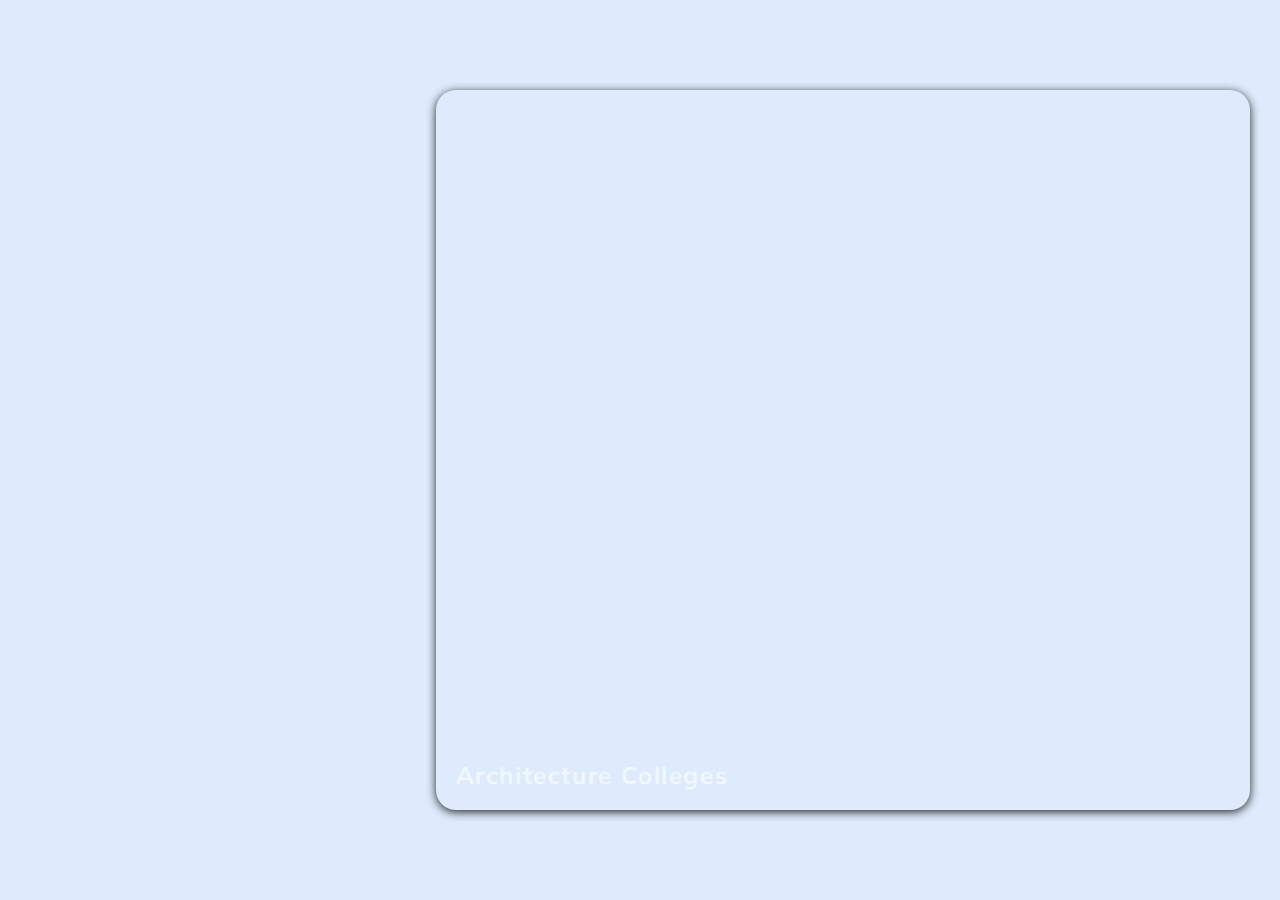
<file: cards/index.html>
<!DOCTYPE html>
<html lang="en">

<head>
  <meta charset="UTF-8">
  <meta name="viewport" content="width=device-width, initial-scale=1.0">
  <link rel="stylesheet" href="styles.css">
  <title>Cards | Project 1</title>
</head>

<body>
  <div class="container">
    <div class="slide"
      style="background-image: url('https://media.architecturaldigest.com/photos/5d49dfea74b27c0008c2afd7/master/w_1600,c_limit/GettyImages-541198184.jpg:Users:nmafi:Downloads:GettyImages-541198184.jpg');">
      <h3>Frank Gehry (Paris)</h3>
    </div>
    <div class="slide" style="
          background-image: url('https://media.architecturaldigest.com/photos/56ba7889a254b168296a900b/master/w_1920%2Cc_limit/zaha-hadid-architecture-10.jpg');
        ">
      <h3>Galaxy Soho by Zaha Hadid</h3>
    </div>
    <div class="slide" style="
          background-image: url('https://www.architecturalrecord.com/ext/resources/Issues/2016/May/1605-Architecture-Creativity-wHY-Louisville-Speed-Art-Museum-01.jpg?t=1462825291&width=1080');
        ">
      <h3>Speed Art Museum by wHY</h3>
    </div>
    <div class="slide" style="
          background-image: url('https://media.architecturaldigest.com/photos/5ac52f54dd426e1ecd562e99/master/w_1920%2Cc_limit/Capital%2520Hill%25202.jpg');
        ">
      <h3>Capital Hill Residence by Zaha Hadid</h3>
    </div>
    <div class="slide" style="
          background-image: url('http://www.collegetransitions.com/wp-content/uploads/2014/07/Architecture-Colleges.jpg');
        ">
      <h3>Architecture Colleges</h3>
    </div>
  </div>

  <script src="script.js"></script>
</body>

</html>
</file>
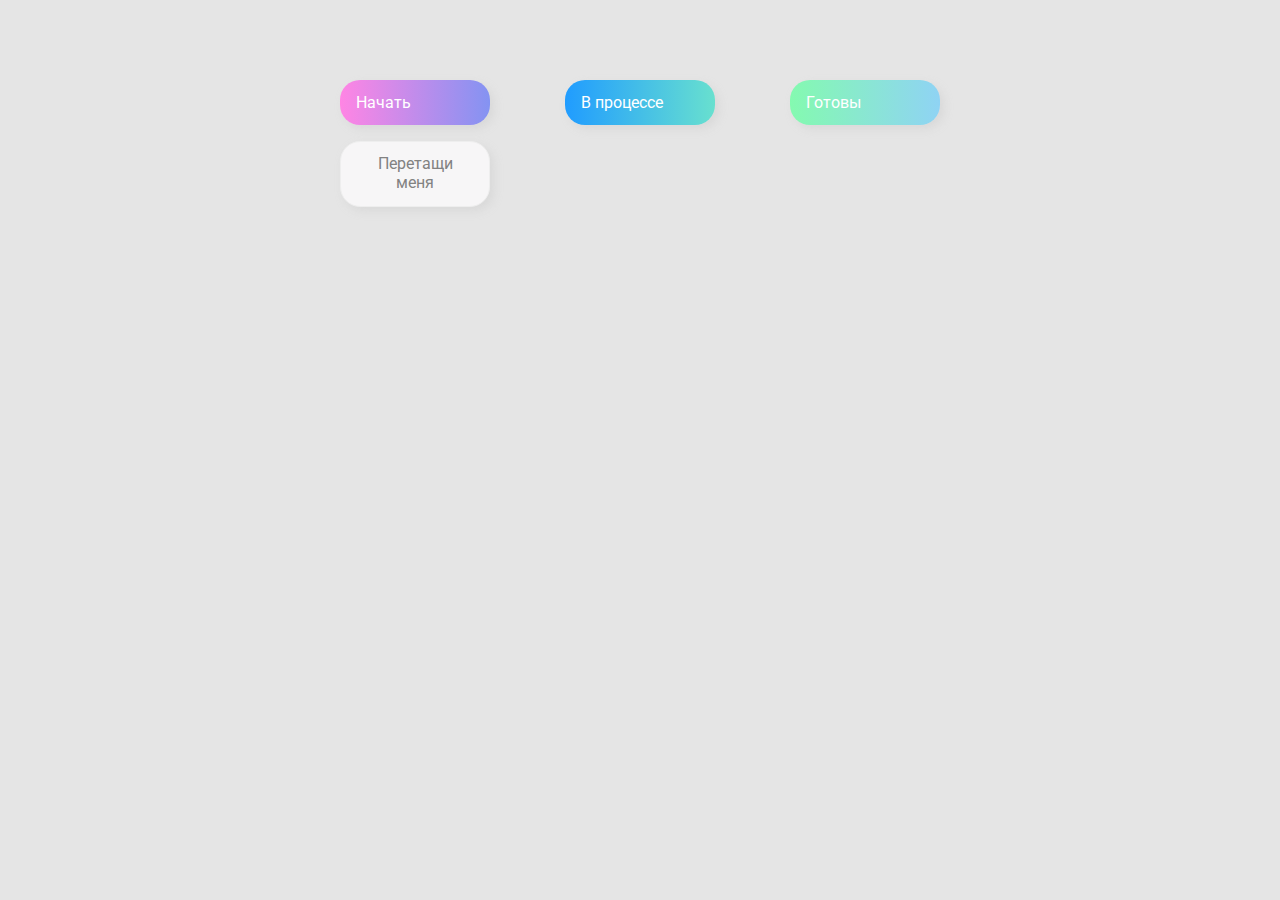
<file: drag&drop/index.html>
<!DOCTYPE html>
<html lang="en">

<head>
  <meta charset="UTF-8">
  <meta name="viewport" content="width=device-width, initial-scale=1.0">
  <link rel="stylesheet" href="styles.css">
  <title>Drag & Drop | Project 2</title>
</head>

<body>
  <div>
    <div class="row">
      <div class="col-header start">Начать</div>
      <div class="col-header progress">В процессе</div>
      <div class="col-header done">Готовы</div>
    </div>

    <div class="row">
      <div class="placeholder">
        <div class="item" draggable="true">Перетащи меня</div>
      </div>
      <div class="placeholder"></div>
      <div class="placeholder"></div>
    </div>
  </div>

  <script src="script.js"></script>
</body>

</html>
</file>
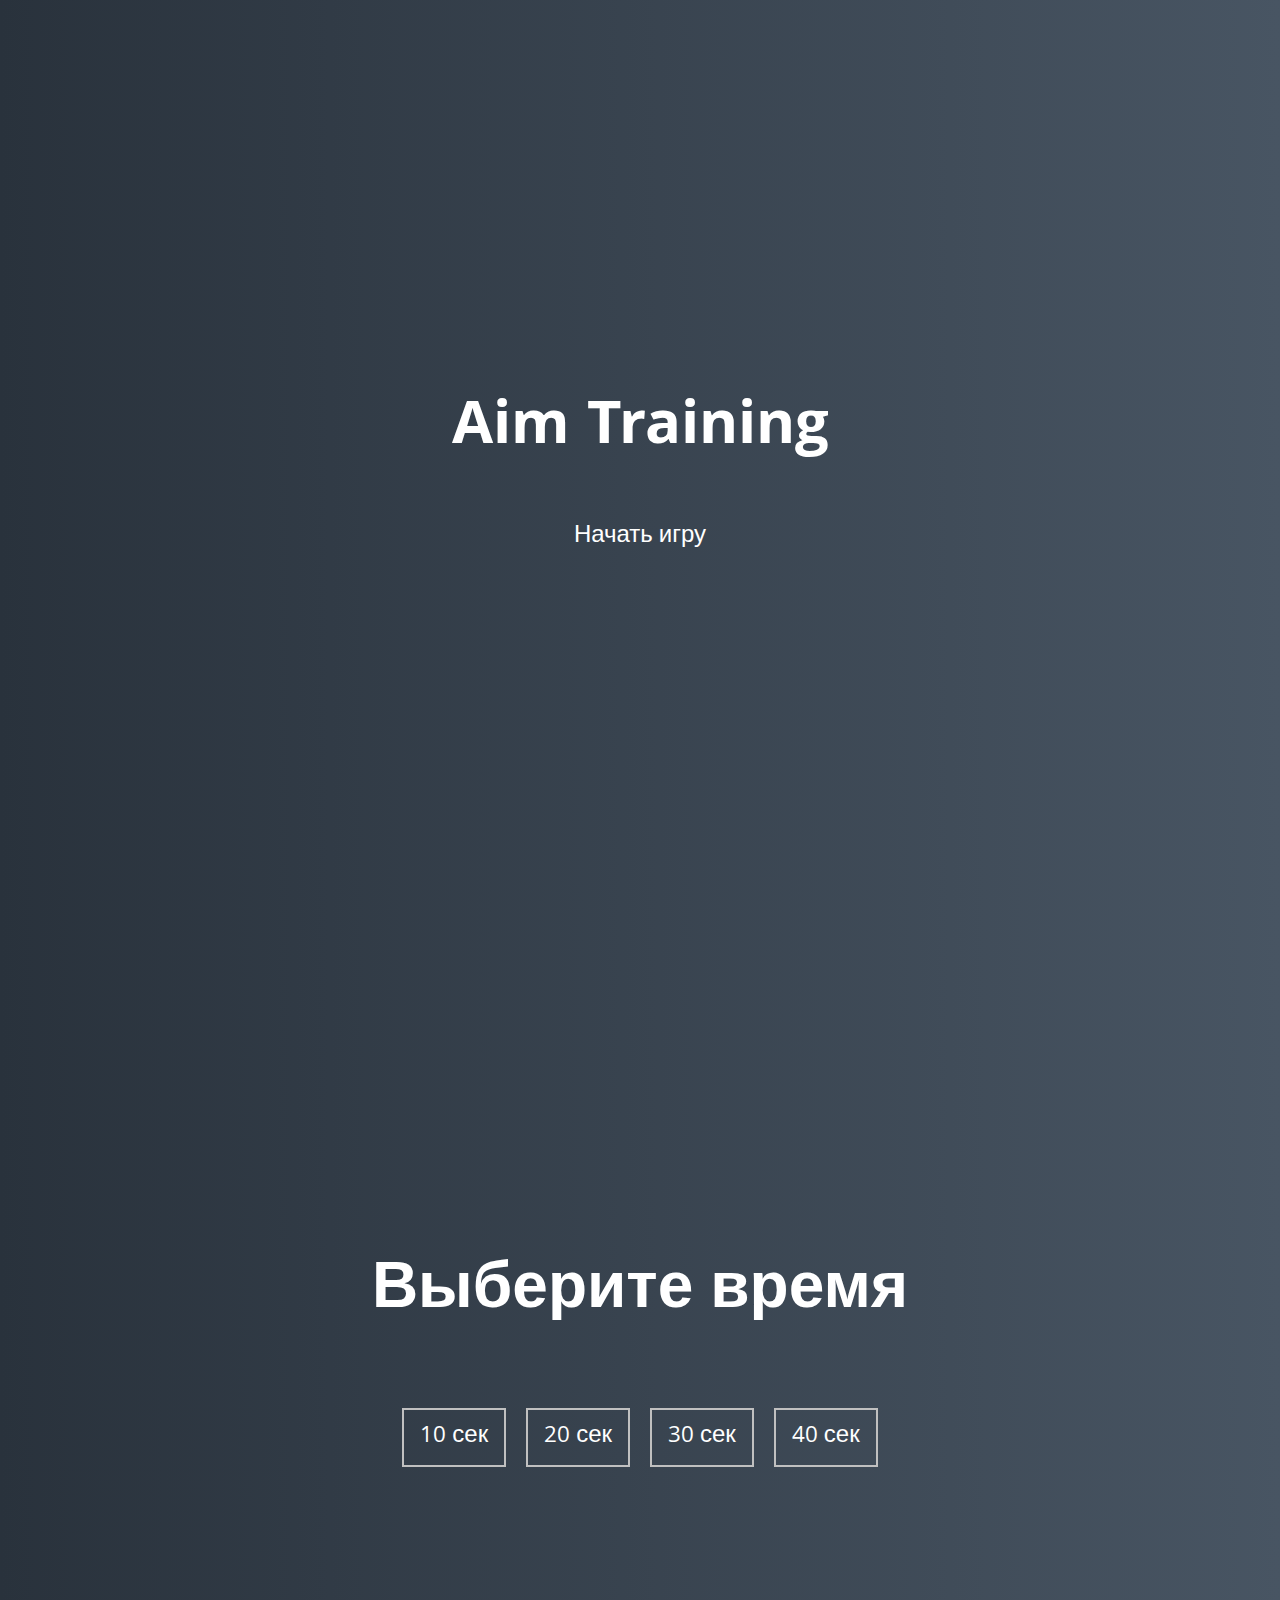
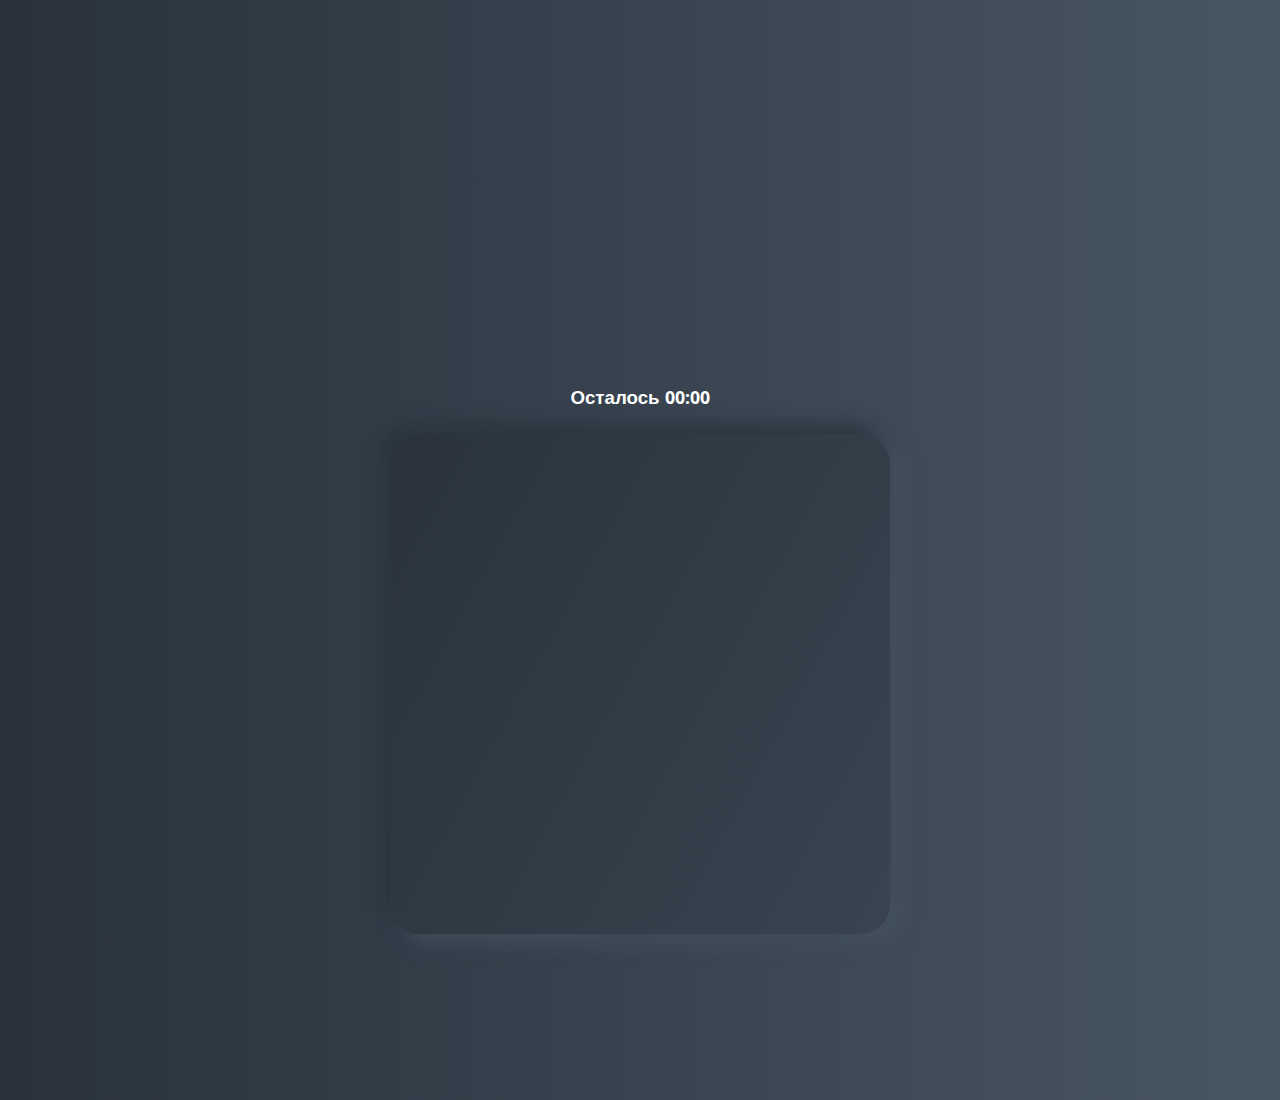
<file: game/index.html>
<!DOCTYPE html>
<html lang="en">

<head>
  <meta charset="UTF-8">
  <meta name="viewport" content="width=device-width, initial-scale=1.0">
  <link rel="stylesheet" href="styles.css">
  <title>Aim Training | Project 5</title>
</head>

<body>
  <div class="screen">
    <h1>Aim Training</h1>
    <a href="#" class="start" id="start">Начать игру</a>
  </div>

  <div class="screen">
    <h1>Выберите время</h1>
    <ul class="time-list" id="time-list">
      <li>
        <button class="time-btn" data-time="10">
          10 сек
        </button>
      </li>
      <li>
        <button class="time-btn" data-time="20">
          20 сек
        </button>
      </li>
      <li>
        <button class="time-btn" data-time="30">
          30 сек
        </button>
      </li>
      <li>
        <button class="time-btn" data-time="40">
          40 сек
        </button>
      </li>
    </ul>
  </div>

  <div class="screen">
    <h3>Осталось <span id="time">00:00</span></h3>
    <div class="board" id="board"></div>
  </div>

  <script src="main.js"></script>
</body>

</html>
</file>
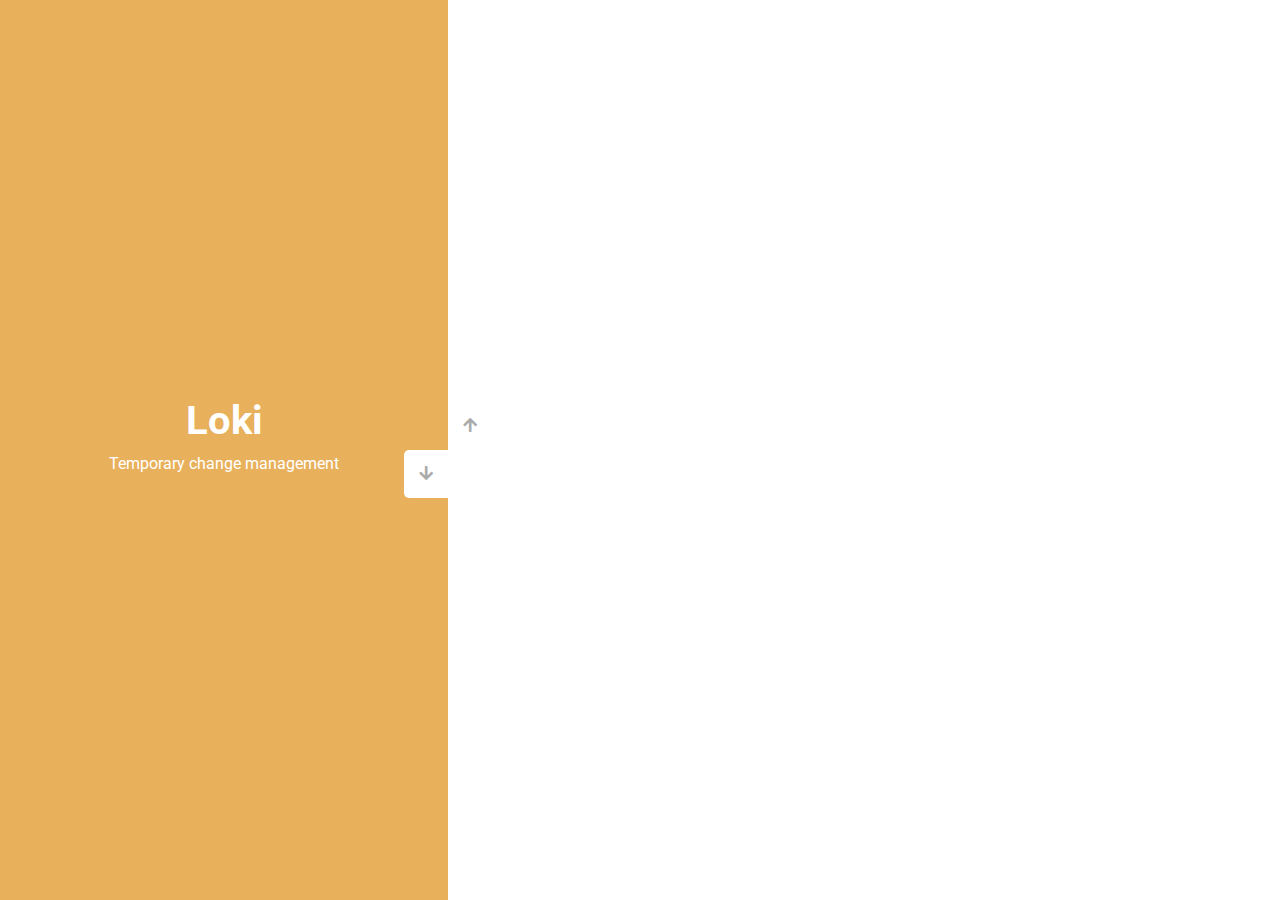
<file: slider/index.html>
<!DOCTYPE html>
<html lang="en">

<head>
  <meta charset="UTF-8" />
  <meta name="viewport" content="width=device-width, initial-scale=1.0">
  <link rel="stylesheet" href="https://cdnjs.cloudflare.com/ajax/libs/font-awesome/5.15.1/css/all.min.css">
  <link rel="stylesheet" href="style.css">
  <title>Slider | Series</title>
</head>

<body>
  <div class="container">

    <div class="sidebar">
      <div style="
            background: linear-gradient(221.87deg, #454545 1%, #0e3013 128%);
          ">
        <h1>The last of us</h1>
        <p>spore spread, survival & zombies</p>
      </div>
      <div style="
            background: linear-gradient(220.16deg, #1e3e35a9 136%, #0f412ed7 -8%);
          ">
        <h1>The Mandalorian</h1>
        <p>Galaxy, new worlds & your way</p>
      </div>
      <div style="
            background: linear-gradient(220.16deg, #4377bbeb 136%, #112769db -8%);
          ">
        <h1>What if...?</h1>
        <p>Alternate universes</p>
      </div>
      <div style="
            background: linear-gradient(220.16deg, #0b0201d8 138%, #010101 -8%);
          ">
        <h1>Falcon and Winter Soldier</h1>
        <p>Cooperation, friendship & saving people</p>
      </div>
      <div style="
            background: linear-gradient(220.16deg, #781d11 138%, #681105 -8%);
          ">
        <h1>Wanda / Vision</h1>
        <p>Drama, illusory world & relationship</p>
      </div>
      <div style="
            background: linear-gradient(220.16deg, #e09523bd 138%, #e67635 -8%);
          ">
        <h1>Loki</h1>
        <p>Temporary change management</p>
      </div>
      <!-- <div style="
            background: linear-gradient(229.99deg, #11dee9 -26%, #017e8b 145%);
          ">
        <h1>Snow in the desert</h1>
        <p>Love, death & robots</p>
      </div>
      <div style="
            background: linear-gradient(215.32deg, #f90306 -1%, #9e0706 124%);
          ">
        <h1>Life Hutch</h1>
        <p>Love, death & robots</p>
      </div>
      <div style="
            background: linear-gradient(221.87deg, #8308ea 1%, #5305af 128%);
          ">
        <h1>Zima Blue</h1>
        <p>Love, death & robots</p>
      </div>
      <div style="
            background: linear-gradient(220.16deg, #ffe101 -8%, #f39102 138%);
          ">
        <h1>Automated Customer Service</h1>
        <p>Love, death & robots</p>
      </div> -->
    </div>

    <div class="main-slide">
      <!-- <div style="
            background-image: url('https://images.unsplash.com/photo-1601574968106-b312ac309953?ixlib=rb-1.2.1&ixid=MnwxMjA3fDB8MHxwaG90by1wYWdlfHx8fGVufDB8fHx8&auto=format&fit=crop&w=1996&q=80');
          "></div>
      <div style="
            background-image: url('https://images.unsplash.com/photo-1511447333015-45b65e60f6d5?ixid=MnwxMjA3fDB8MHxwaG90by1wYWdlfHx8fGVufDB8fHx8&ixlib=rb-1.2.1&auto=format&fit=crop&w=2023&q=80');
          "></div>
      <div style="
            background-image: url('https://images.unsplash.com/photo-1501529301789-b48c1975542a?ixid=MnwxMjA3fDB8MHxwaG90by1wYWdlfHx8fGVufDB8fHx8&ixlib=rb-1.2.1&auto=format&fit=crop&w=1950&q=80');
          "></div>
      <div style="
            background-image: url('https://images.unsplash.com/photo-1520263115673-610416f52ab6?ixlib=rb-1.2.1&ixid=MnwxMjA3fDB8MHxwaG90by1wYWdlfHx8fGVufDB8fHx8&auto=format&fit=crop&w=1950&q=80');
          "></div> -->
      <div style="
          background-image: url('https://www.soyuz.ru/public/uploads/files/5/7462804/1005x558_202104071433421596b50c5d.jpg');
        "></div>
      <div style="
        background-image: url('https://www.soyuz.ru/public/uploads/files/6/7456423/202102081801419060a8293f.jpg');
      "></div>
      <div
        style="background-image: url('https://www.soyuz.ru/public/uploads/files/6/7462711/202104061227298db8494eae.jpg');">
      </div>
      <div style="
     background-image: url('https://www.soyuz.ru/public/uploads/files/6/7475874/202111282110219b0b420305.jpg');"></div>
      <div
        style="background-image: url('https://www.mirf.ru/wp-content/uploads/2020/11/mandalorec-2-2-pozhirateldetei-.png');">
      </div>
      <div
        style="background-image: url('https://www.film.ru/sites/default/files/styles/thumb_1024x450/public/filefield_paths/the-last-of-us-season-1-trailer-1.jpg');">
      </div>
    </div>

    <div class="controls">
      <button class="down-button">
        <i class="fas fa-arrow-down"></i>
      </button>
      <button class="up-button">
        <i class="fas fa-arrow-up"></i>
      </button>
    </div>

  </div>

  <script src="script.js"></script>
</body>

</html>
</file>
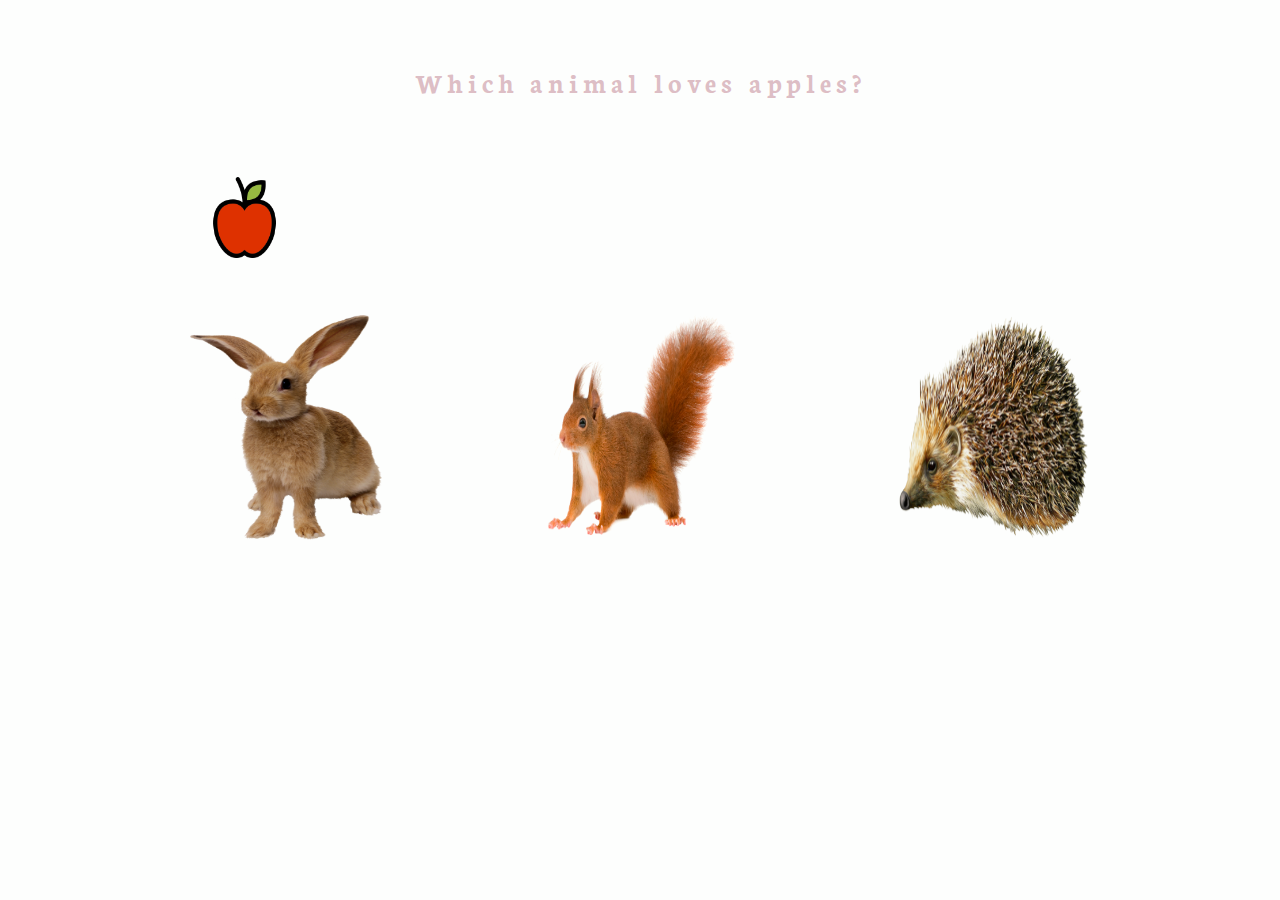
<file: drag&drop/dropApple/index.html>
<!DOCTYPE html>
<html lang="en">

<head>
    <meta charset="UTF-8">
    <meta name="viewport" content="width=device-width, initial-scale=1.0">
    <link rel="stylesheet" href="style.css">
    <link href="https://fonts.googleapis.com/css?family=Neuton:200,300,regular,italic,700,800" rel="stylesheet">
    <title>Drag & Drop | Project 2</title>
</head>

<body>
    <div>
        <div class="tittle">
            <h3>Which animal loves apples?</h3>
        </div>
        <div class="row">
            <div class="placeholder">
                <div class="item" draggable="true"><img src="img/apple.png" alt="apple photo"></div>
            </div>
            <div class="placeholder"></div>
            <div class="placeholder"></div>
        </div>

        <div class="row">
            <div class="animal rabbit">
                <img src="img/rabbit.png" alt="rabbit photo">
            </div>
            <div class="animal squirrel">
                <img src="img/squirrel.png" alt="squirrel photo">
            </div>
            <div class="animal hedgehog">
                <img src="img/hedgehog.png" alt="hedgehog photo">
            </div>
        </div>
    </div>

    <script src="main.js"></script>
</body>

</html>
</file>
<file: cards/styles.css>
@import url('https://fonts.googleapis.com/css?family=Muli&display=swap');

* {
  box-sizing: border-box;
}

body {
  font-family: 'Muli', sans-serif;
  overflow: hidden;
  margin: 0;
  background-color: rgba(43, 129, 233, 0.155);
  height: 100vh;
  display: flex;
  justify-content: center;
  align-items: center;
}

.container {
  width: 100%;
  display: flex;
  padding: 0 20px;
}

.slide {
  height: 80vh;
  border-radius: 20px;
  margin: 10px;
  cursor: pointer;
  color: aliceblue;
  flex: 1;
  background-size: cover;
  background-position: center;
  background-repeat: no-repeat;
  position: relative;
  transition: all 0.5s ease-in-out;
}

.slide h3 {
  position: absolute;
  font-size: 24px;
  letter-spacing: 0.1rem;
  bottom: 20px;
  left: 20px;
  margin: 0;
  opacity: 0;
}

.slide.active {
  flex: 10;
  box-shadow: 0 2px 10px rgba(0, 0, 0, 0.856);
}

.slide.active h3 {
  opacity: 1;
  transition: opacity 0.3s ease-in;
}
</file>
<file: drag&drop/styles.css>
@import url("https://fonts.googleapis.com/css?family=Roboto&display=swap");

* {
  box-sizing: border-box;
}

body {
  font-family: "Roboto", sans-serif;
  background-color: #e5e5e5;
  display: flex;
  padding-top: 5rem;
  justify-content: center;
  overflow: hidden;
  margin: 0;
}

.row {
  display: flex;
  width: 600px;
  justify-content: space-between;
  margin-bottom: 1rem;
}

.col-header {
  width: 150px;
  box-shadow: 4px 4px 9px rgba(198, 198, 198, 0.36);
  border-radius: 20px;
  padding: 0.8rem 1rem;
  color: #fff;
}

.item {
  width: 150px;
  height: 66px;
  border: 1px solid #eee;
  box-shadow: 4px 4px 9px rgba(198, 198, 198, 0.36);
  border-radius: 20px;
  background: #f7f6f7;
  padding: 0.8rem 1rem;
  color: #828282;
  text-align: center;
  cursor: grab;
}

.item:active {
  cursor: grabbing;
}

.placeholder {
  width: 150px;
  height: 66px;
}

.start {
  background: linear-gradient(90deg, #ff85e4 0%, #229efd 179.25%);
}

.progress {
  background: linear-gradient(90deg, #209cff 0%, #68e0cf 100%);
}

.done {
  background: linear-gradient(90deg, #84fab0 0%, #8fd3f4 100%);
}

.hold {
  border: 2px solid rgba(183, 233, 205, 0.603);
}

.hide {
  display: none;
}

.hovered {
  border-top: 2px solid rgba(185, 185, 233, 0.374);
}
</file>
<file: game/styles.css>
@import url("https://fonts.googleapis.com/css?family=Khula&display=swap");

* {
  box-sizing: border-box;

}

body {
  color: #fff;
  font-family: "Khula", sans-serif;
  height: 100vh;
  overflow: hidden;
  margin: 0;
  text-align: center;
}

a {
  color: #fff;
  text-decoration: none;
}

a:hover {
  color: #16d9e3;
}

.start {
  font-size: 1.5rem;
}

h1 {
  line-height: 1.4;
  font-size: 4rem;
}

.screen {
  display: flex;
  flex-direction: column;
  align-items: center;
  justify-content: center;
  height: 100vh;
  width: 100vw;
  transition: margin 0.5s ease-out;
  background: linear-gradient(90deg, #29323c 0%, #485563 100%);
}

.screen.up {
  margin-top: -100vh;
}

.time-list {
  display: flex;
  flex-wrap: wrap;
  justify-content: center;
  list-style: none;
  padding: 0;
}

.time-list li {
  margin: 10px;
}

.time-btn {
  background-color: transparent;
  border: 2px solid #c0c0c0;
  color: #fff;
  cursor: pointer;
  font-family: inherit;
  padding: 0.5rem 1rem;
  font-size: 1.5rem;
}

.time-btn:hover {
  border: 2px solid #16d9e3;
  color: #16d9e3;
}

.hide {
  opacity: 0;
}

.primary {
  color: #16d9e3;
}

.board {
  display: flex;
  justify-content: center;
  align-items: center;
  position: relative;
  width: 500px;
  height: 500px;
  background: linear-gradient(118.38deg, #29323c -4.6%, #485563 200.44%);
  box-shadow: -8px -8px 20px #2a333d, 10px 7px 20px #475462;
  border-radius: 30px;
  overflow: hidden;
}

.circle {
  /* background: linear-gradient(90deg, #16d9e3 0%, #30c7ec 47%, #46aef7 100%); */
  position: absolute;
  border-radius: 50%;
  cursor: pointer;
  box-shadow: 0 0 8px rgb(214, 214, 214);
}
</file>
<file: slider/style.css>
@import url("https://fonts.googleapis.com/css?family=Roboto&display=swap");

* {
  box-sizing: border-box;
  margin: 0;
  padding: 0;
}

body {
  font-family: "Roboto", sans-serif;
  height: 100vh;
}

.container {
  position: relative;
  overflow: hidden;
  width: 100vw;
  height: 100vh;
}

.sidebar {
  height: 100%;
  width: 35%;
  position: absolute;
  top: 0;
  left: 0;
  transition: transform 0.5s ease-in-out;
}

.sidebar > div {
  height: 100%;
  width: 100%;
  display: flex;
  flex-direction: column;
  align-items: center;
  justify-content: center;
  color: #fff;
}

.sidebar h1 {
  font-size: 40px;
  margin-bottom: 10px;
  margin-top: -30px;
}

.main-slide {
  height: 100%;
  position: absolute;
  top: 0;
  left: 35%;
  width: 65%;
  transition: transform 0.5s ease-in-out;
}

.main-slide > div {
  background-repeat: no-repeat;
  background-size: cover;
  background-position: center center;
  height: 100%;
  width: 100%;
}

button {
  background-color: #fff;
  border: none;
  color: #aaa;
  cursor: pointer;
  font-size: 16px;
  padding: 15px;
}

button:hover {
  color: #222;
}

button:focus {
  outline: none;
}

.container .controls button {
  position: absolute;
  left: 35%;
  top: 50%;
  z-index: 100;
}

.container .controls .down-button {
  transform: translateX(-100%);
  border-top-left-radius: 5px;
  border-bottom-left-radius: 5px;
}

.container .controls .up-button {
  transform: translateY(-100%);
  border-top-right-radius: 5px;
  border-bottom-right-radius: 5px;
}
</file>
<file: drag&drop/dropApple/style.css>
@import url(https://fonts.googleapis.com/css?family=Neuton:200,300,regular,italic,700,800);

* {
    margin: 0;
    padding: 0;
    box-sizing: border-box;
}

body {
    background-color: #fcfdfca6;
    display: flex;
    padding-top: 4rem;
    justify-content: center;
    overflow: hidden;
}

.tittle {
    display: flex;
    justify-content: center;
}

h3 {
    font-size: 28px;
    margin-bottom: 64px;
    font-family: 'Neuton';
    letter-spacing: 0.3rem;
    color: rgba(205, 157, 168, 0.679);
}

.animal img {
    width: 15vw;
    height: 25vh;
}

.row {
    display: flex;
    width: 900px;
    justify-content: space-between;
    margin-bottom: 1rem;
}

.item img {
    width: 6vw;
    height: 9vh;
}

.item {
    padding: 0.8rem 1rem;
    cursor: grab;
}

.item:active {
    cursor: grabbing;
}

.placeholder {
    width: 10vw;
    height: 15vh;
}


.hold {
    box-shadow: 2px 0 10px 0 rgba(0, 0, 0, 0.603);
}

.hide {
    display: none;
}

.hovered {
    border-bottom: 2px solid rgba(185, 185, 233, 0.374);
}
</file>
